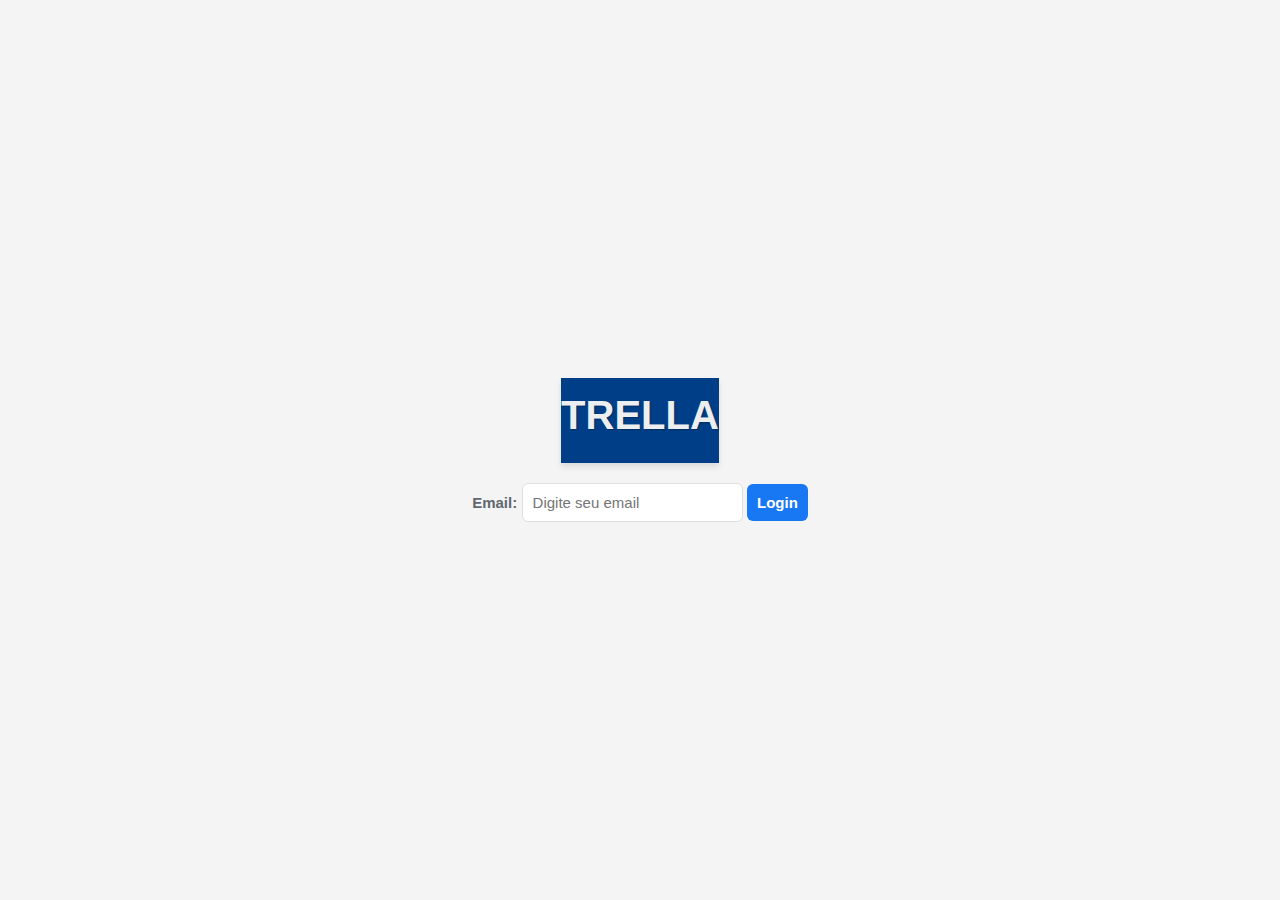
<file: index.html>
<!DOCTYPE html>
<html lang="pt-Br">
<head>
    <meta charset="UTF-8">
    <meta name="viewport" content="width=device-width, initial-scale=1.0">
    <link rel="stylesheet" href="./Styles/login.css">
    <link rel="stylesheet" href="./Styles/boards.css">
    <title>Trella</title>
</head>
<body>
    <header class="header">
        <h1>Trella</h1>
    </header>

    <form id="form-login">
      <div>
        <label for="email">Email:</label>
        <input type="email" id="email" placeholder="Digite seu email" required>
        <button id="loginbotao" type="submit">Login</button>
      </div>
    </form>

    <script type="module" src="./scripts/login.js"></script>

</body>
</html>
</file>
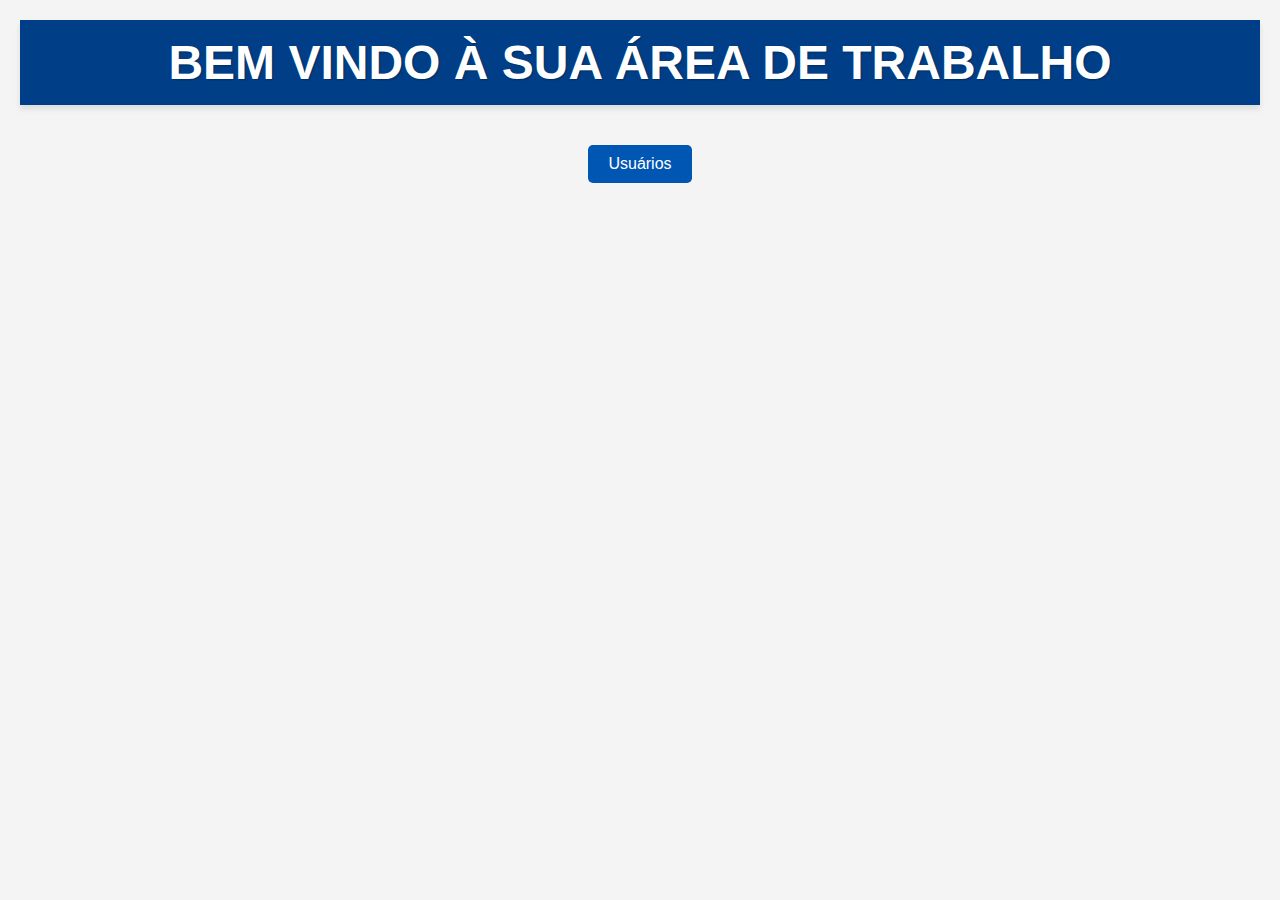
<file: boards.html>
<!DOCTYPE html>
<html lang="pt-BR">
<head>
    <meta charset="UTF-8">
    <meta name="viewport" content="width=device-width, initial-scale=1.0">
    <title>Área de Trabalho</title>
    <link rel="stylesheet" href="/Styles/boards.css">
</head>
<body>

    <header class="header">
        <h1>Bem vindo à sua área de trabalho</h1>
    </header>

    <div class="dropdown">
        <button class="dropdown-button"> Usuários</button>
        </div>
    </div>

</body>
</html>
</file>
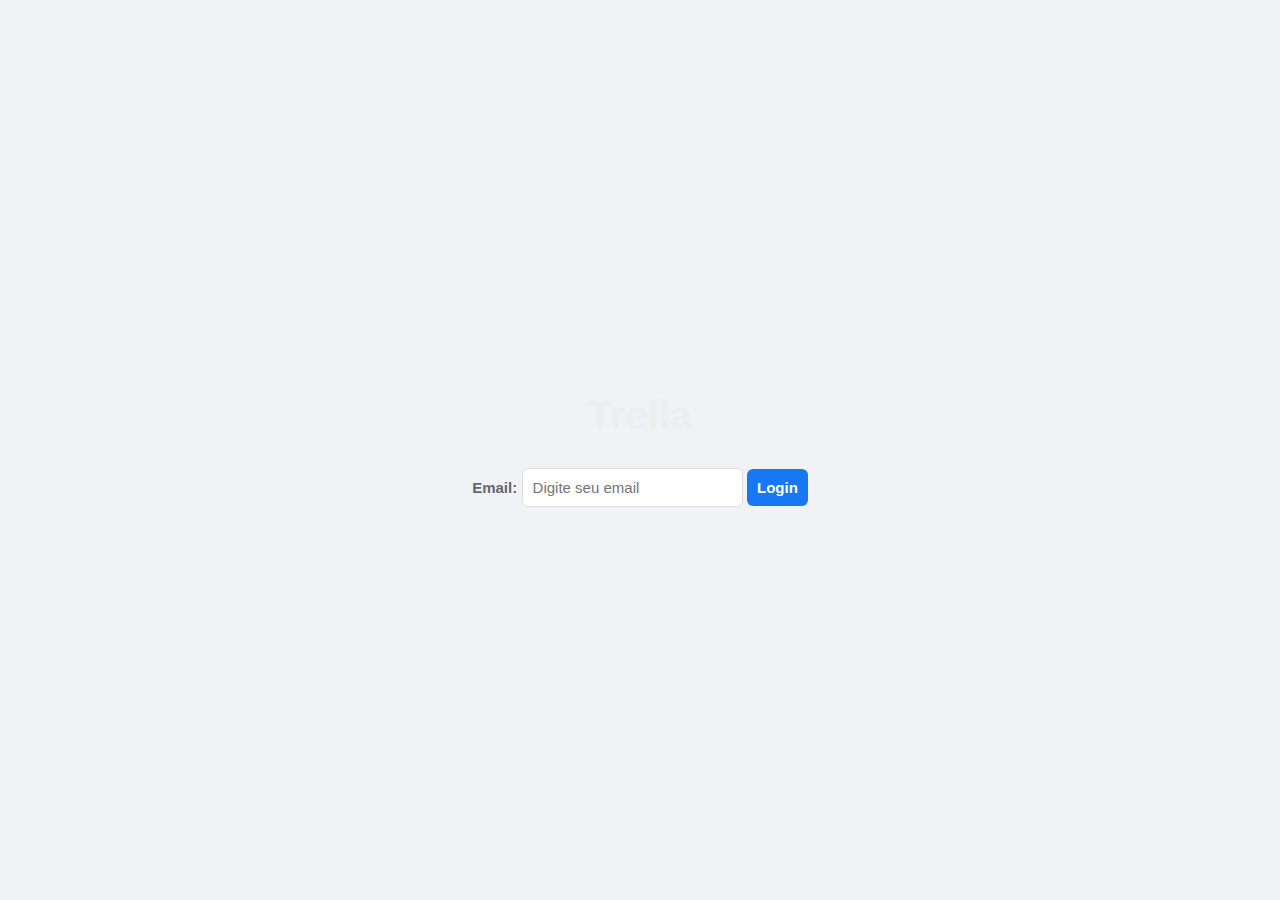
<file: inde.html>
<!DOCTYPE html>
<html lang="pt-Br">
<head>
    <meta charset="UTF-8">
    <meta name="viewport" content="width=device-width, initial-scale=1.0">
    <link rel="stylesheet" href="./Styles/login.css">
    <title>Trella</title>
</head>
<body>
    <header class="header">
        <h1>Trella</h1>
    </header>

    <form id="form-login"></form>
    <div>
        <label for="email">Email:</label>
        <input type="email" id="email" placeholder="Digite seu email" required>
        <button type="submit">Login</button>
     </div>


</body>
</html>
</file>
<file: Styles/login.css>
* {
    margin: 0;
    padding: 0;
    box-sizing: border-box;
}

body {
    font-family: Arial, sans-serif;
    background-color: #f0f2f5;
    display: flex;
    flex-direction: column;
    align-items: center;
    justify-content: center;
    min-height: 100vh;
}

.header {
    text-align: center;
    margin-bottom: 20px;
}

.header h1 {
    font-size: 40px;
    color: #edeef0;
    font-weight: bold;
    margin-bottom: 10px;
}

label {
    font-size: 15px;
    color: #606770;
    font-weight: bold;
}

input {
    padding: 10px;
    font-size: 15px;
    border: 1px solid #dddfe2;
    border-radius: 6px;
    outline: none;
}

input:focus {
    border-color: #1877f2;
    box-shadow: 0 0 3px #1877f2;
}

button {
    background-color: #1877f2;
    color: white;
    font-size: 15px;
    padding: 10px;
    border: none;
    border-radius: 6px;
    cursor: pointer;
    font-weight: bold;
}

button:hover {
    background-color: #145dbf;
}

button:active {
    background-color: #0f4a96;
}

button:disabled {
    background-color: #a1c4f7;
    cursor: not-allowed;
}
</file>
<file: Styles/boards.css>
* {
    margin: 0;
    padding: 0;
    box-sizing: border-box;
}

body {
    font-family: Arial, sans-serif;
    background-color: #f4f4f4;
    color: #333;
    text-align: center;
    padding: 20px;
}

.header {
    background-color: #003f88;
    color: white;
    padding: 15px 0;
    font-size: 24px;
    font-weight: bold;
    text-transform: uppercase;
    margin-bottom: 20px;
    box-shadow: 0 4px 6px rgba(0, 0, 0, 0.1);
}

.dropdown {
    position: relative;
    display: inline-block;
    margin-top: 20px;
}

.dropdown-button {
    background-color: #0056b3;
    color: white;
    padding: 10px 20px;
    border: none;
    border-radius: 5px;
    font-size: 16px;
    cursor: pointer;
    transition: background-color 0.3s;
}

.dropdown-button:hover {
    background-color: #003f88; 
}

h1 {
    text-shadow: 1px 1px 2px rgba(0, 0, 0, 0.3);
 }
</file>
